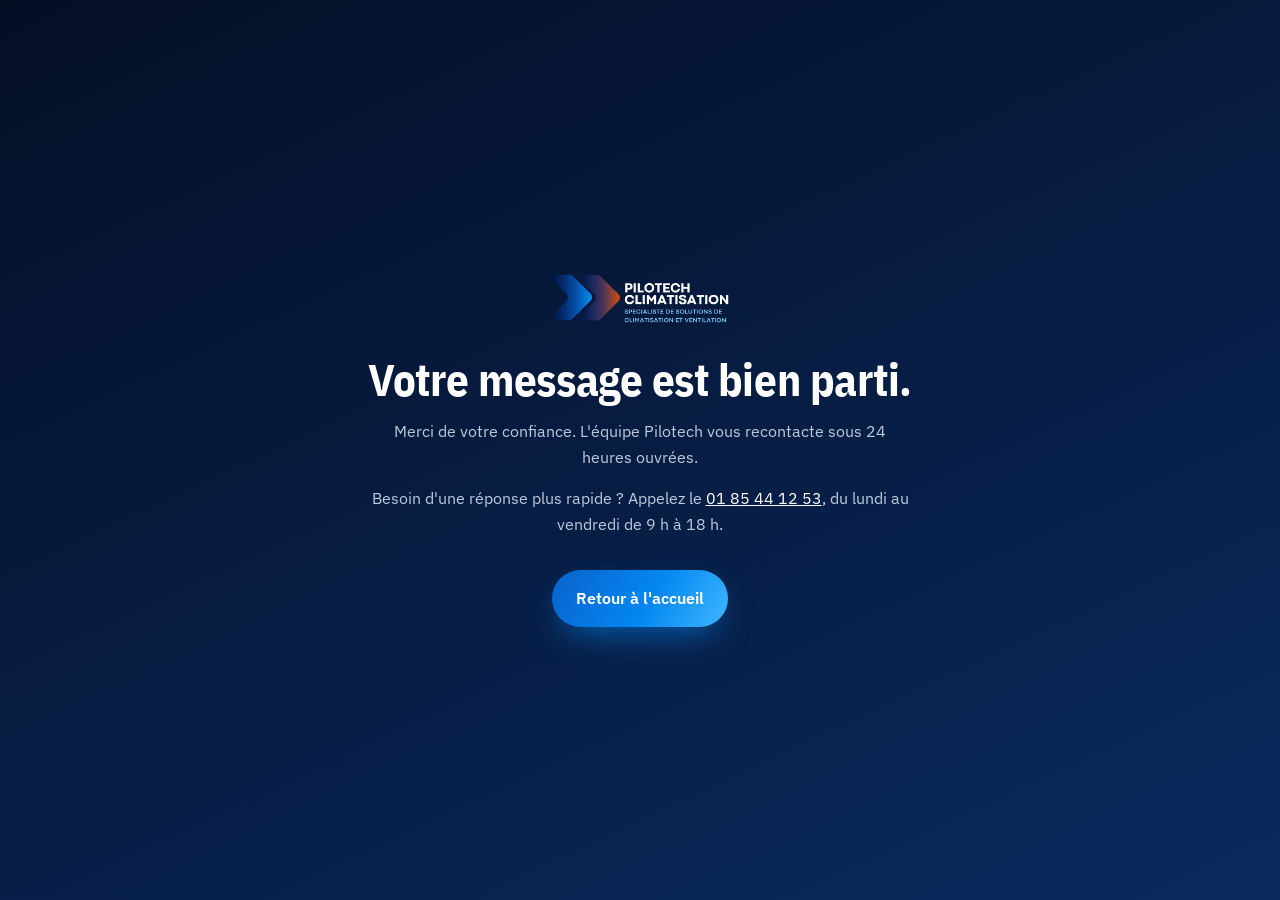
<file: merci.html>
<!doctype html>
<html lang="fr-FR">
<head>
  <meta charset="utf-8">
  <meta name="viewport" content="width=device-width, initial-scale=1">
  <title>Message envoyé | Pilotech</title>
  <meta name="description" content="Votre message a bien été transmis à Pilotech. Nous revenons vers vous sous 24 heures ouvrées.">
  <meta name="robots" content="noindex, follow">
  <meta name="theme-color" content="#071B3D">
  <link rel="icon" href="favicon.ico" sizes="any">
  <link rel="stylesheet" href="assets/css/style.css?v=20261109">
</head>
<body class="thanks-page">
  <main class="thanks">
    <img src="assets/img/pilotech-logo-light.png" alt="Pilotech Climatisation" width="674" height="192" class="thanks-logo">
    <h1>Votre message est bien parti.</h1>
    <p>Merci de votre confiance. L'équipe Pilotech vous recontacte sous 24 heures ouvrées.</p>
    <p>Besoin d'une réponse plus rapide ? Appelez le <a href="tel:+33185441253">01 85 44 12 53</a>, du lundi au vendredi de 9 h à 18 h.</p>
    <a class="btn btn-tekno" href="./"><span>Retour à l'accueil</span></a>
  </main>
</body>
</html>
</file>
<file: assets/css/style.css>
/* ==========================================================================
   Pilotech — page d'accueil (portail vers les trois sites)
   Couleur principale : le bleu de la climatisation invisible (Teknopoint).
   Les cartes Toshiba et VMI reprennent les couleurs de leur marque.
   ========================================================================== */

/* ---------- Polices (auto-hébergées) ---------- */
@font-face { font-family: "IBM Plex Sans"; font-style: normal; font-weight: 400; font-display: swap; src: url("../fonts/ibm-plex-sans-latin-400-normal.woff2") format("woff2"); unicode-range: U+0000-00FF, U+0131, U+0152-0153, U+02BB-02BC, U+02C6, U+02DA, U+02DC, U+0304, U+0308, U+0329, U+2000-206F, U+20AC, U+2122, U+2191, U+2193, U+2212, U+2215, U+FEFF, U+FFFD; }
@font-face { font-family: "IBM Plex Sans"; font-style: normal; font-weight: 400; font-display: swap; src: url("../fonts/ibm-plex-sans-latin-ext-400-normal.woff2") format("woff2"); unicode-range: U+0100-02BA, U+02BD-02C5, U+02C7-02CC, U+02CE-02D7, U+02DD-02FF, U+0304, U+0308, U+0329, U+1D00-1DBF, U+1E00-1E9F, U+1EF2-1EFF, U+2020, U+20A0-20AB, U+20AD-20C0, U+2113, U+2C60-2C7F, U+A720-A7FF; }
@font-face { font-family: "IBM Plex Sans"; font-style: normal; font-weight: 500; font-display: swap; src: url("../fonts/ibm-plex-sans-latin-500-normal.woff2") format("woff2"); unicode-range: U+0000-00FF, U+0131, U+0152-0153, U+02BB-02BC, U+02C6, U+02DA, U+02DC, U+0304, U+0308, U+0329, U+2000-206F, U+20AC, U+2122, U+2191, U+2193, U+2212, U+2215, U+FEFF, U+FFFD; }
@font-face { font-family: "IBM Plex Sans"; font-style: normal; font-weight: 500; font-display: swap; src: url("../fonts/ibm-plex-sans-latin-ext-500-normal.woff2") format("woff2"); unicode-range: U+0100-02BA, U+02BD-02C5, U+02C7-02CC, U+02CE-02D7, U+02DD-02FF, U+0304, U+0308, U+0329, U+1D00-1DBF, U+1E00-1E9F, U+1EF2-1EFF, U+2020, U+20A0-20AB, U+20AD-20C0, U+2113, U+2C60-2C7F, U+A720-A7FF; }
@font-face { font-family: "IBM Plex Sans"; font-style: normal; font-weight: 600; font-display: swap; src: url("../fonts/ibm-plex-sans-latin-600-normal.woff2") format("woff2"); unicode-range: U+0000-00FF, U+0131, U+0152-0153, U+02BB-02BC, U+02C6, U+02DA, U+02DC, U+0304, U+0308, U+0329, U+2000-206F, U+20AC, U+2122, U+2191, U+2193, U+2212, U+2215, U+FEFF, U+FFFD; }
@font-face { font-family: "IBM Plex Sans"; font-style: normal; font-weight: 600; font-display: swap; src: url("../fonts/ibm-plex-sans-latin-ext-600-normal.woff2") format("woff2"); unicode-range: U+0100-02BA, U+02BD-02C5, U+02C7-02CC, U+02CE-02D7, U+02DD-02FF, U+0304, U+0308, U+0329, U+1D00-1DBF, U+1E00-1E9F, U+1EF2-1EFF, U+2020, U+20A0-20AB, U+20AD-20C0, U+2113, U+2C60-2C7F, U+A720-A7FF; }
@font-face { font-family: "IBM Plex Sans Condensed"; font-style: normal; font-weight: 600; font-display: swap; src: url("../fonts/ibm-plex-sans-condensed-latin-600-normal.woff2") format("woff2"); unicode-range: U+0000-00FF, U+0131, U+0152-0153, U+02BB-02BC, U+02C6, U+02DA, U+02DC, U+0304, U+0308, U+0329, U+2000-206F, U+20AC, U+2122, U+2191, U+2193, U+2212, U+2215, U+FEFF, U+FFFD; }
@font-face { font-family: "IBM Plex Sans Condensed"; font-style: normal; font-weight: 600; font-display: swap; src: url("../fonts/ibm-plex-sans-condensed-latin-ext-600-normal.woff2") format("woff2"); unicode-range: U+0100-02BA, U+02BD-02C5, U+02C7-02CC, U+02CE-02D7, U+02DD-02FF, U+0304, U+0308, U+0329, U+1D00-1DBF, U+1E00-1E9F, U+1EF2-1EFF, U+2020, U+20A0-20AB, U+20AD-20C0, U+2113, U+2C60-2C7F, U+A720-A7FF; }
@font-face { font-family: "IBM Plex Sans Condensed"; font-style: normal; font-weight: 700; font-display: swap; src: url("../fonts/ibm-plex-sans-condensed-latin-700-normal.woff2") format("woff2"); unicode-range: U+0000-00FF, U+0131, U+0152-0153, U+02BB-02BC, U+02C6, U+02DA, U+02DC, U+0304, U+0308, U+0329, U+2000-206F, U+20AC, U+2122, U+2191, U+2193, U+2212, U+2215, U+FEFF, U+FFFD; }
@font-face { font-family: "IBM Plex Sans Condensed"; font-style: normal; font-weight: 700; font-display: swap; src: url("../fonts/ibm-plex-sans-condensed-latin-ext-700-normal.woff2") format("woff2"); unicode-range: U+0100-02BA, U+02BD-02C5, U+02C7-02CC, U+02CE-02D7, U+02DD-02FF, U+0304, U+0308, U+0329, U+1D00-1DBF, U+1E00-1E9F, U+1EF2-1EFF, U+2020, U+20A0-20AB, U+20AD-20C0, U+2113, U+2C60-2C7F, U+A720-A7FF; }

/* ---------- Jetons de couleur ---------- */
:root {
  /* Bleu « climatisation invisible » : couleur principale du site */
  --tekno-950: #040F26;
  --tekno-900: #071B3D;
  --tekno-800: #0A2A5E;
  --tekno-700: #0B4596;
  --tekno-600: #0A62CC;
  --tekno-500: #0487F1;
  --tekno-300: #6FC3FF;
  --tekno-100: #E6F3FF;
  --tekno-gradient: linear-gradient(120deg, #0A62CC 0%, #0487F1 55%, #3FB6FF 100%);

  /* Toshiba : rouge, noir, blanc */
  --toshiba-red: #E60012;
  --toshiba-red-dark: #B8000E;
  --toshiba-ink: #141414;

  /* VMI : violet */
  --vmi: #57368C;
  --vmi-dark: #3B2366;
  --vmi-light: #F5F3F9;

  --ink: #0B1A33;
  --body: #3D4A5F;
  --muted: #6B7889;
  --paper: #FFFFFF;
  --mist: #F3F7FC;
  --line: #DCE4EE;

  --ease-out: cubic-bezier(.16, 1, .3, 1);
  --ease-in-out: cubic-bezier(.65, 0, .35, 1);
  --radius: 22px;
  --shadow-lg: 0 30px 80px -30px rgba(7, 27, 61, .45);
  --font: "IBM Plex Sans", system-ui, -apple-system, "Segoe UI", sans-serif;
  --font-display: "IBM Plex Sans Condensed", "IBM Plex Sans", system-ui, sans-serif;
}

/* ---------- Base ---------- */
*, *::before, *::after { box-sizing: border-box; }
html { -webkit-text-size-adjust: 100%; scroll-behavior: smooth; }
body { margin: 0; font-family: var(--font); font-size: 1rem; line-height: 1.6; color: var(--body); background: var(--paper); -webkit-font-smoothing: antialiased; overflow-x: hidden; }
/* Aucun débordement horizontal, y compris sur Safari iOS (sinon la page se dézoome) */
html, body { overflow-x: hidden; }
@supports (overflow-x: clip) { html, body { overflow-x: clip; } }
main, section, footer { max-width: 100%; }
img, svg { display: block; max-width: 100%; }
a { color: inherit; }
h1, h2, h3 { font-family: var(--font-display); color: var(--ink); margin: 0; line-height: 1.05; letter-spacing: -0.01em; }
p { margin: 0; }
::selection { background: var(--tekno-500); color: #fff; }
:focus-visible { outline: 3px solid var(--tekno-300); outline-offset: 3px; border-radius: 6px; }

.container { width: 100%; max-width: 78rem; margin: 0 auto; padding: 0 1.25rem; }
@media (min-width: 1024px) { .container { padding: 0 2rem; } }

.skip { position: absolute; left: -9999px; top: 1rem; z-index: 200; background: #fff; color: var(--ink); padding: .6rem 1rem; border-radius: 8px; }
.skip:focus { left: 1rem; }

.grad-text { background: linear-gradient(100deg, #6FC3FF 0%, #0487F1 45%, #9BD9FF 100%); background-size: 200% 100%; -webkit-background-clip: text; background-clip: text; color: transparent; animation: shimmer 8s ease-in-out infinite; }
@keyframes shimmer { 0%, 100% { background-position: 0% 50%; } 50% { background-position: 100% 50%; } }

/* ==========================================================================
   Préchargeur
   ========================================================================== */
.preloader { position: fixed; inset: 0; z-index: 150; display: grid; place-items: center;
  background: radial-gradient(120% 90% at 20% 10%, rgba(4, 135, 241, .35), transparent 60%),
              linear-gradient(160deg, rgba(7, 27, 61, .92), rgba(4, 15, 38, .97)),
              url("../img/preloader.webp") center / cover no-repeat, var(--tekno-900);
  clip-path: inset(0 0 0 0); transition: clip-path 1s var(--ease-in-out), visibility 0s linear 1s; }
.preloader-inner { display: flex; flex-direction: column; align-items: center; gap: 1.75rem; }
.preloader-logo { width: min(300px, 68vw); height: auto; opacity: 0; transform: translateY(14px); animation: pre-logo 1s var(--ease-out) .1s forwards; }
.preloader-line { width: min(220px, 50vw); height: 3px; border-radius: 3px; background: rgba(255, 255, 255, .12); overflow: hidden; }
.preloader-line span { display: block; height: 100%; width: 100%; background: linear-gradient(90deg, #0487F1, #6E6AB5 55%, #E2622B); transform-origin: left; transform: scaleX(0); animation: pre-line 1.3s var(--ease-out) .25s forwards; }
.preloader.is-done { clip-path: inset(0 0 100% 0); visibility: hidden; }
.preloader.is-done .preloader-inner { opacity: 0; transform: translateY(-30px); transition: opacity .5s ease, transform .8s var(--ease-in-out); }
html.no-preloader .preloader, html:not(.js) .preloader { display: none; }
@keyframes pre-logo { to { opacity: 1; transform: none; } }
@keyframes pre-line { to { transform: scaleX(1); } }

/* ==========================================================================
   En-tête
   ========================================================================== */
.header { position: fixed; inset: 0 0 auto; z-index: 60; padding: 1.1rem 0; transition: background-color .4s ease, padding .4s var(--ease-out), box-shadow .4s ease, backdrop-filter .4s ease; }
.header.is-scrolled { padding: .6rem 0; background: rgba(7, 27, 61, .78); -webkit-backdrop-filter: blur(14px) saturate(140%); backdrop-filter: blur(14px) saturate(140%); box-shadow: 0 10px 30px -18px rgba(0, 0, 0, .6); }
.header-inner { display: flex; align-items: center; gap: 2rem; }
.header-logo img { width: 150px; height: auto; transition: width .4s var(--ease-out); }
.header.is-scrolled .header-logo img { width: 128px; }
.header-nav { display: none; gap: 1.8rem; margin-left: auto; }
.header-nav a { position: relative; color: rgba(255, 255, 255, .82); text-decoration: none; font-size: .92rem; font-weight: 500; padding: .3rem 0; transition: color .25s ease; }
.header-nav a::after { content: ""; position: absolute; left: 0; right: 0; bottom: -2px; height: 2px; border-radius: 2px; background: var(--tekno-gradient); transform: scaleX(0); transform-origin: right; transition: transform .45s var(--ease-out); }
.header-nav a:hover { color: #fff; }
.header-nav a:hover::after { transform: scaleX(1); transform-origin: left; }
.header-phone { margin-left: auto; display: inline-flex; align-items: center; gap: .55rem; color: #fff; text-decoration: none; font-weight: 600; font-size: .92rem; padding: .6rem 1rem; border-radius: 999px; border: 1px solid rgba(255, 255, 255, .22); background: rgba(255, 255, 255, .06); transition: background .3s ease, border-color .3s ease; }
.header-phone svg { width: 16px; height: 16px; fill: var(--tekno-300); }
.header-phone:hover { background: rgba(255, 255, 255, .14); border-color: rgba(255, 255, 255, .4); }
@media (min-width: 960px) { .header-nav { display: flex; } .header-phone { margin-left: 0; } }
@media (max-width: 480px) { .header-phone span { display: none; } .header-phone { padding: .7rem; } .header-logo img { width: 128px; } }

/* ==========================================================================
   Hero — climatisation invisible
   ========================================================================== */
.hero { position: relative; isolation: isolate; overflow: hidden; color: #fff; min-height: 100vh; min-height: 100svh; display: flex; align-items: center; padding: 7rem 0 4.5rem;
  background: linear-gradient(155deg, var(--tekno-950) 0%, var(--tekno-900) 35%, var(--tekno-800) 70%, var(--tekno-700) 100%); }
.hero[data-hero-href] { cursor: pointer; }
.hero-bg { position: absolute; inset: 0; z-index: -1; pointer-events: none; }
.orb { position: absolute; border-radius: 50%; filter: blur(70px); opacity: .55; will-change: transform; }
.orb-1 { width: 46%; aspect-ratio: 1; left: -12%; top: -20%; background: radial-gradient(circle, #0487F1, transparent 65%); animation: drift 18s ease-in-out infinite; }
.orb-2 { width: 38%; aspect-ratio: 1; right: -10%; top: 20%; background: radial-gradient(circle, #0A62CC, transparent 65%); animation: drift 22s ease-in-out -6s infinite reverse; }
.orb-3 { width: 28%; aspect-ratio: 1; left: 35%; bottom: -20%; background: radial-gradient(circle, #3FB6FF, transparent 65%); opacity: .3; animation: drift 26s ease-in-out -12s infinite; }
@keyframes drift { 0%, 100% { transform: translate3d(0, 0, 0) scale(1); } 33% { transform: translate3d(4vw, 3vw, 0) scale(1.08); } 66% { transform: translate3d(-3vw, 2vw, 0) scale(.95); } }
.hero-grid { position: absolute; inset: 0; background-image: linear-gradient(rgba(255, 255, 255, .045) 1px, transparent 1px), linear-gradient(90deg, rgba(255, 255, 255, .045) 1px, transparent 1px); background-size: 64px 64px; -webkit-mask-image: radial-gradient(70% 60% at 30% 40%, #000, transparent 75%); mask-image: radial-gradient(70% 60% at 30% 40%, #000, transparent 75%); }

.hero-inner { display: grid; gap: 3.5rem; align-items: center; }
@media (min-width: 1024px) { .hero-inner { grid-template-columns: minmax(0, 1fr) minmax(0, 1.08fr); gap: 3.5rem; } }
/* Mobile et tablette : la photo se place juste sous le titre */
@media (max-width: 1023px) {
  .hero-inner { gap: 0; }
  .hero-copy { display: contents; }
  .hero-copy > .eyebrow { order: 1; justify-self: start; }
  .hero-copy > .hero-title { order: 2; }
  .hero-visual { order: 3; margin-top: 1.4rem; }
  .hero-copy > .hero-lead, .hero-copy > .hero-facts, .hero-copy > .hero-cta, .hero-copy > .hero-rating { order: 4; }
  .hero-copy > .hero-rating { justify-self: start; }
}

.eyebrow { display: inline-flex; align-items: center; gap: .6rem; font-size: .8rem; font-weight: 600; letter-spacing: .12em; text-transform: uppercase; color: var(--tekno-300); padding: .45rem .9rem .45rem .75rem; border: 1px solid rgba(111, 195, 255, .28); border-radius: 999px; background: rgba(4, 135, 241, .1); }
.eyebrow .dot { width: 8px; height: 8px; border-radius: 50%; background: #9BD9FF; box-shadow: 0 0 0 0 rgba(155, 217, 255, .7); animation: pulse 2.4s ease-out infinite; }
@keyframes pulse { 0% { box-shadow: 0 0 0 0 rgba(155, 217, 255, .7); } 70%, 100% { box-shadow: 0 0 0 12px rgba(155, 217, 255, 0); } }

.hero-title { margin-top: 1.4rem; color: #fff; font-weight: 700; font-size: clamp(2.9rem, 5.6vw, 5.4rem); line-height: .95; letter-spacing: -0.02em; }
.hero-title .line { display: block; overflow: hidden; padding-bottom: .08em; }
.hero-title .line > span { display: inline-block; }
.hero-lead { margin-top: 1.4rem; max-width: 36rem; font-size: 1.1rem; line-height: 1.7; color: rgba(230, 240, 255, .82); }

.hero-facts { list-style: none; margin: 1.8rem 0 0; padding: 1.3rem 0 0; display: grid; grid-template-columns: repeat(3, minmax(0, 1fr)); gap: 1.25rem; border-top: 1px solid rgba(255, 255, 255, .12); max-width: 34rem; }
.hero-facts strong { display: block; font-family: var(--font-display); font-size: clamp(1.2rem, 2vw, 1.55rem); font-weight: 700; color: #fff; line-height: 1.1; }
.hero-facts span { display: block; margin-top: .25rem; font-size: .8rem; line-height: 1.35; color: rgba(210, 225, 245, .7); }

.hero-cta { margin-top: 2rem; display: flex; flex-wrap: wrap; align-items: center; gap: 1rem 1.5rem; }
.btn { position: relative; display: inline-flex; align-items: center; gap: .75rem; padding: 1rem 1.5rem; border-radius: 999px; font-weight: 600; font-size: 1rem; text-decoration: none; overflow: hidden; isolation: isolate; transition: transform .4s var(--ease-out), box-shadow .4s ease; }
.btn svg, .card-link svg { width: 20px; height: 20px; fill: none; stroke: currentColor; stroke-width: 2; stroke-linecap: round; stroke-linejoin: round; transition: transform .45s var(--ease-out); }
.btn:hover svg, .card-link:hover svg, .card:hover .card-link svg { transform: translateX(5px); }
.btn::before { content: ""; position: absolute; inset: 0; z-index: -1; background: linear-gradient(120deg, transparent 30%, rgba(255, 255, 255, .35) 50%, transparent 70%); transform: translateX(-120%); transition: transform .9s var(--ease-out); }
.btn:hover::before { transform: translateX(120%); }
.btn-tekno { color: #fff; background: var(--tekno-gradient); box-shadow: 0 14px 34px -12px rgba(4, 135, 241, .75); }
.btn-tekno:hover { transform: translateY(-2px); box-shadow: 0 20px 44px -12px rgba(4, 135, 241, .9); }
.btn-ghost { color: rgba(230, 240, 255, .85); text-decoration: none; font-size: .95rem; border-bottom: 1px solid rgba(230, 240, 255, .3); padding-bottom: 2px; transition: color .25s ease, border-color .25s ease; }
.btn-ghost:hover { color: #fff; border-color: #fff; }

/* Visuel : photo de salon + produit qui déborde du cadre */
.hero-visual { position: relative; padding: 9% 0 6% 6%; }
.hero-frame { position: relative; margin: 0; border-radius: 28px; overflow: hidden; aspect-ratio: 1198 / 880; box-shadow: var(--shadow-lg), 0 0 0 1px rgba(255, 255, 255, .08); }
.hero-scene { position: absolute; inset: 0; transform-origin: 62% 30%; animation: kenburns 24s ease-in-out infinite alternate; }
.hero-room { width: 100%; height: 100%; object-fit: cover; }
@keyframes kenburns { from { transform: scale(1.02); } to { transform: scale(1.1); } }
.hero-frame-shade { position: absolute; inset: 0; background: linear-gradient(200deg, rgba(4, 135, 241, .1) 0%, transparent 45%, rgba(4, 15, 38, .35) 100%); }

.hero-product { position: absolute; z-index: 2; right: -7%; bottom: -6%; width: 25%; will-change: transform; }
.hero-product img { width: 100%; height: auto; filter: drop-shadow(0 26px 30px rgba(0, 10, 30, .45)) drop-shadow(0 6px 8px rgba(0, 10, 30, .25)); }
.hero-product.is-missing { display: none; }
.float { animation: float 7s ease-in-out infinite; }
@keyframes float { 0%, 100% { transform: translate3d(0, 0, 0); } 50% { transform: translate3d(0, -12px, 0); } }

/* Flux d'air frais sous l'appareil */
.airflow { position: absolute; left: 49.5%; width: 26%; top: 17.5%; height: 22%; pointer-events: none; }
.airflow span { position: absolute; left: 0; right: 0; height: 2px; border-radius: 2px; background: linear-gradient(90deg, transparent, rgba(111, 195, 255, .9), transparent); box-shadow: 0 0 10px rgba(111, 195, 255, .6); opacity: 0; animation: breeze 4.2s ease-out infinite; }
.airflow span:nth-child(1) { top: 8%; }
.airflow span:nth-child(2) { top: 22%; animation-delay: 1s; left: 6%; right: 6%; }
.airflow span:nth-child(3) { top: 36%; animation-delay: 2s; left: 12%; right: 0; }
.airflow span:nth-child(4) { top: 50%; animation-delay: 3s; left: 0; right: 14%; }
@keyframes breeze { 0% { opacity: 0; transform: translateY(-10px) scaleX(.4); } 25% { opacity: .9; } 100% { opacity: 0; transform: translateY(60px) scaleX(1.15); } }

.glass-chip { position: absolute; z-index: 3; display: flex; align-items: center; gap: .75rem; padding: .8rem 1.1rem .8rem .8rem; border-radius: 16px; color: #fff; background: rgba(255, 255, 255, .12); border: 1px solid rgba(255, 255, 255, .22); -webkit-backdrop-filter: blur(16px) saturate(160%); backdrop-filter: blur(16px) saturate(160%); box-shadow: 0 18px 40px -18px rgba(0, 0, 0, .55); will-change: transform; }
.glass-chip strong { display: block; font-size: .92rem; line-height: 1.2; }
.glass-chip small { display: block; font-size: .75rem; color: rgba(225, 238, 255, .75); }
.chip-icon { display: grid; place-items: center; width: 38px; height: 38px; border-radius: 11px; background: var(--tekno-gradient); flex: none; }
.chip-icon svg { width: 20px; height: 20px; fill: none; stroke: #fff; stroke-width: 1.8; stroke-linecap: round; stroke-linejoin: round; }
.chip-a { left: -1%; top: 3%; }
.chip-b { left: 3%; bottom: 0; }
@media (max-width: 640px) { .glass-chip { padding: .6rem .8rem .6rem .6rem; } .chip-icon { width: 32px; height: 32px; } .chip-a { left: 0; top: 0; } .chip-b { display: none; } .hero-product { width: 34%; right: -2%; } }

.scroll-cue { position: absolute; left: 50%; bottom: 1.6rem; width: 26px; height: 42px; margin-left: -13px; border: 2px solid rgba(255, 255, 255, .35); border-radius: 14px; }
.scroll-cue span { position: absolute; left: 50%; top: 8px; width: 4px; height: 8px; margin-left: -2px; border-radius: 2px; background: #fff; animation: cue 2s ease-in-out infinite; }
@keyframes cue { 0% { opacity: 0; transform: translateY(0); } 30% { opacity: 1; } 100% { opacity: 0; transform: translateY(14px); } }
@media (max-height: 760px), (max-width: 1023px) { .scroll-cue { display: none; } }

/* ==========================================================================
   Bandeau confiance
   ========================================================================== */
.trust { background: var(--tekno-950); color: rgba(220, 232, 250, .75); border-top: 1px solid rgba(255, 255, 255, .06); }
.trust-inner { display: grid; grid-template-columns: repeat(2, minmax(0, 1fr)); gap: 1rem 2rem; padding-top: 1.4rem; padding-bottom: 1.4rem; font-size: .9rem; }
.trust strong { color: #fff; font-weight: 600; }
.trust p { position: relative; padding-left: 1rem; }
.trust p::before { content: ""; position: absolute; left: 0; top: .55em; width: 6px; height: 6px; border-radius: 50%; background: var(--tekno-500); }
@media (min-width: 900px) { .trust-inner { grid-template-columns: repeat(4, auto); justify-content: space-between; } }

/* ==========================================================================
   Nos trois solutions (cartes)
   ========================================================================== */
.solutions { position: relative; padding: 6.5rem 0 7rem; background: radial-gradient(60% 50% at 50% 0%, var(--tekno-100), transparent 70%), var(--mist); }
.section-head { max-width: 52rem; margin: 0 auto 4rem; text-align: center; }
.kicker { display: inline-block; font-size: .8rem; font-weight: 600; letter-spacing: .14em; text-transform: uppercase; color: var(--tekno-600); }
.section-head h2 { text-wrap: balance; margin-top: .8rem; font-size: clamp(2.2rem, 4.4vw, 3.4rem); font-weight: 700; }
.section-head h2 .grad-text { background-image: linear-gradient(100deg, #0A62CC 0%, #0487F1 50%, #0A62CC 100%); }
.section-head p:last-child { margin-top: 1rem; font-size: 1.08rem; color: var(--body); }

.cards { display: grid; grid-template-columns: minmax(0, 1fr); gap: 2.5rem; max-width: 40rem; margin: 0 auto; }
@media (min-width: 1080px) {
  .cards { grid-template-columns: repeat(3, minmax(0, 1fr)); gap: 1.6rem; max-width: none; }
  .cards .card-body { padding: 2rem 1.6rem 1.8rem; }
  .cards .card-body h3 { font-size: clamp(1.45rem, 1.9vw, 1.8rem); }
}

.card { --accent: var(--tekno-500); position: relative; display: flex; flex-direction: column; border-radius: var(--radius); min-width: 0; background: var(--paper); box-shadow: 0 1px 0 rgba(11, 26, 51, .04), 0 24px 60px -34px rgba(11, 26, 51, .35); transition: transform .6s var(--ease-out), box-shadow .6s ease; }
.card:hover { box-shadow: 0 1px 0 rgba(11, 26, 51, .04), 0 40px 80px -36px rgba(11, 26, 51, .45); }
.card-media { position: relative; flex: none; min-width: 0; min-height: 0; height: 0; padding-bottom: calc((100% - 1.5rem) * .625); margin: .75rem .75rem 0; border-radius: calc(var(--radius) - 8px); }
.card-room { position: absolute; inset: 0; width: 100%; height: 100%; max-width: none; object-fit: cover; border-radius: inherit; transition: transform 1.2s var(--ease-out), filter .6s ease; }
.card-media > .card-room { clip-path: inset(0 round calc(var(--radius) - 8px)); }
.card:hover .card-room { transform: scale(1.04); }
.card-product { position: absolute; z-index: 2; height: auto; filter: drop-shadow(0 22px 24px rgba(0, 0, 0, .28)) drop-shadow(0 4px 6px rgba(0, 0, 0, .15)); transition: transform .9s var(--ease-out); will-change: transform; }
.card-body { display: flex; flex-direction: column; flex: 1; padding: 2.2rem 2rem 2rem; }
.card-body h3 { font-size: clamp(1.6rem, 2.6vw, 2.1rem); font-weight: 700; margin-top: 1rem; }
.card-body > p:not(.brand-tag) { margin-top: .9rem; line-height: 1.7; }
.brand-tag { display: flex; align-items: center; gap: .8rem; font-size: .85rem; font-weight: 500; }
.brand-mark { font-family: var(--font-display); font-weight: 700; letter-spacing: .06em; font-size: 1.05rem; padding: .2rem .65rem; border-radius: 6px; }
.card-points { list-style: none; margin: 1.4rem 0 2rem; padding: 0; display: grid; gap: .55rem; font-size: .95rem; }
.card-points li { position: relative; padding-left: 1.7rem; }
.card-points li::before { content: ""; position: absolute; left: 0; top: .3em; width: 1.05rem; height: 1.05rem; border-radius: 50%; background: var(--accent) url("data:image/svg+xml,%3Csvg xmlns='http://www.w3.org/2000/svg' viewBox='0 0 24 24' fill='none' stroke='white' stroke-width='3.2' stroke-linecap='round' stroke-linejoin='round'%3E%3Cpath d='M5 12.5l4.5 4.5L19 7.5'/%3E%3C/svg%3E") center / 62% no-repeat; }
.card-link { margin-top: auto; align-self: flex-start; display: inline-flex; align-items: center; gap: .7rem; padding: .95rem 1.4rem; border-radius: 999px; font-weight: 600; text-decoration: none; transition: background .35s ease, color .35s ease, transform .4s var(--ease-out), box-shadow .4s ease; }
.card-points + .card-link { margin-top: auto; }
/* Toute la carte est cliquable */
.card-link::after { content: ""; position: absolute; inset: 0; z-index: 3; border-radius: var(--radius); }
.card:has(.card-link:focus-visible) { outline: 3px solid var(--accent); outline-offset: 4px; }
.card-link:focus-visible { outline: none; }

/* --- Carte Toshiba : blanc, noir et rouge --- */
.card-tekno { --accent: var(--tekno-500); color: #3a4356; }
.card-tekno::before { content: ""; position: absolute; left: 2rem; right: 2rem; bottom: 0; height: 4px; border-radius: 4px 4px 0 0; background: var(--tekno-gradient); transform: scaleX(0); transform-origin: left; transition: transform .8s var(--ease-out); }
.card-tekno:hover::before { transform: scaleX(1); }
.card-tekno h3 { color: var(--tekno-900); }
.card-tekno .brand-mark { color: #fff; background: var(--tekno-gradient); }
.card-tekno .brand-tag > span:last-child { color: #55607a; }
.card-tekno .card-link { color: #fff; background: var(--tekno-900); box-shadow: 0 12px 26px -14px rgba(4, 15, 38, .6); }
.card-tekno:hover .card-link { background: var(--tekno-500); box-shadow: 0 16px 30px -12px rgba(4, 135, 241, .55); }
.card-tekno .card-product { width: 26%; right: 5%; bottom: -14%; }
.card-tekno:hover .card-product { transform: translate3d(-5px, -10px, 0) rotate(-1deg); }

.card-toshiba { --accent: var(--toshiba-red); color: #3a3a3a; }
.card-toshiba::before { content: ""; position: absolute; left: 2rem; right: 2rem; bottom: 0; height: 4px; border-radius: 4px 4px 0 0; background: var(--toshiba-red); transform: scaleX(0); transform-origin: left; transition: transform .8s var(--ease-out); }
.card-toshiba:hover::before { transform: scaleX(1); }
.card-toshiba h3 { color: var(--toshiba-ink); }
.card-toshiba .brand-mark { color: #fff; background: var(--toshiba-red); }
.card-toshiba .brand-tag > span:last-child { color: #555; }
.card-toshiba .card-link { color: #fff; background: var(--toshiba-ink); box-shadow: 0 12px 26px -14px rgba(0, 0, 0, .6); }
.card-toshiba:hover .card-link { background: var(--toshiba-red); box-shadow: 0 16px 30px -12px rgba(230, 0, 18, .55); }
.card-toshiba .card-product { width: 56%; right: -4%; bottom: -14%; }
.card-toshiba:hover .card-product { transform: translate3d(-6px, -10px, 0) rotate(-1deg); }

/* --- Carte VMI : blanc et violet --- */
.card-vmi { --accent: var(--vmi); color: #3f3a4a; }
.card-vmi::before { content: ""; position: absolute; left: 2rem; right: 2rem; bottom: 0; height: 4px; border-radius: 4px 4px 0 0; background: var(--vmi); transform: scaleX(0); transform-origin: left; transition: transform .8s var(--ease-out); }
.card-vmi:hover::before { transform: scaleX(1); }
.card-vmi h3 { color: #1E1432; }
.card-vmi .brand-mark { color: #fff; background: var(--vmi); }
.card-vmi .brand-tag > span:last-child { color: #5b5566; }
.card-vmi .card-link { color: #fff; background: var(--vmi-dark); box-shadow: 0 12px 26px -14px rgba(30, 10, 60, .6); }
.card-vmi:hover .card-link { background: var(--vmi); box-shadow: 0 16px 30px -12px rgba(87, 54, 140, .55); }
.card-vmi .card-product { width: 34%; right: 5%; bottom: -16%; }
.card-vmi:hover .card-product { transform: translate3d(-4px, -12px, 0) rotate(1.5deg); }

@media (max-width: 560px) {
  .card-body { padding: 2rem 1.4rem 1.6rem; }
  .card-tekno .card-product { width: 30%; bottom: -12%; }
  .card-toshiba .card-product { width: 62%; bottom: -12%; }
  .card-vmi .card-product { width: 38%; bottom: -14%; }
}

/* ==========================================================================
   Pied de page
   ========================================================================== */
.footer { background: var(--tekno-950); color: rgba(210, 222, 242, .72); padding: 4.5rem 0 2rem; font-size: .95rem; }
.footer-inner { display: grid; gap: 2.5rem; }
@media (min-width: 800px) { .footer-inner { grid-template-columns: 1.6fr 1fr 1fr; } }
.footer-brand img { width: 170px; height: auto; }
.footer-brand p { margin-top: 1.2rem; max-width: 26rem; line-height: 1.7; }
.footer-col { display: flex; flex-direction: column; gap: .6rem; }
.footer-title { color: #fff; font-weight: 600; margin-bottom: .3rem; }
.footer a { text-decoration: none; transition: color .25s ease; }
.footer a:hover { color: #fff; }
.footer-bottom { display: flex; flex-wrap: wrap; justify-content: space-between; gap: 1rem; margin-top: 3.5rem; padding-top: 1.6rem; border-top: 1px solid rgba(255, 255, 255, .08); font-size: .85rem; }
.footer-social { display: flex; gap: 1.4rem; }

/* ==========================================================================
   Animations d'entrée (activées par main.js)
   ========================================================================== */
.js [data-hero] { opacity: 0; transform: translate3d(0, 28px, 0); }
.js .hero-title [data-hero] { opacity: 1; transform: translate3d(0, 110%, 0); }
.js .is-ready [data-hero] { opacity: 1; transform: none; transition: opacity 1s var(--ease-out), transform 1.2s var(--ease-out); transition-delay: calc(var(--i, 0) * 110ms + 100ms); }
.js .hero-frame { clip-path: inset(12% 0 12% 18% round 28px); opacity: 0; }
.js .is-ready .hero-frame { clip-path: inset(0 0 0 0 round 28px); opacity: 1; transition: clip-path 1.6s var(--ease-in-out) .15s, opacity .6s ease .15s; }
.js .hero-product, .js .glass-chip { opacity: 0; }
.js .is-ready .hero-product { opacity: 1; transition: opacity 1.2s ease .9s; }
.js .is-ready .hero-product img { animation: product-in 1.6s var(--ease-out) .8s both, float 7s ease-in-out 2.4s infinite; }
.js .is-ready .glass-chip { opacity: 1; transition: opacity .9s ease; }
.js .is-ready .chip-a { transition-delay: 1.4s; }
.js .is-ready .chip-b { transition-delay: 1.65s; }
@keyframes product-in { from { transform: translate3d(-40px, 30px, 0) scale(.94); } to { transform: none; } }

.js [data-reveal] { opacity: 0; transform: translate3d(0, 40px, 0); transition: opacity 1s var(--ease-out), transform 1.2s var(--ease-out); transition-delay: calc(var(--i, 0) * 120ms); }
.js [data-reveal].is-visible { opacity: 1; transform: none; }
.js .card[data-reveal] .card-product { opacity: 0; translate: 0 40px; transition: opacity 1s ease .5s, translate 1.4s var(--ease-out) .45s, transform .9s var(--ease-out); }
.js .card[data-reveal].is-visible .card-product { opacity: 1; translate: 0 0; }
.js .card[data-reveal] .card-room { clip-path: inset(0 0 100% 0 round calc(var(--radius) - 8px)); transition: clip-path 1.4s var(--ease-in-out) .1s, transform 1.2s var(--ease-out); }
.js .card.is-settled { transition: transform .5s var(--ease-out), box-shadow .6s ease; transition-delay: 0s; }
.js .card.is-settled .card-product { transition: transform .9s var(--ease-out), translate .5s var(--ease-out); }
.js .card[data-reveal].is-visible .card-room { clip-path: inset(0 0 0 0 round calc(var(--radius) - 8px)); }

/* ---------- Mouvement réduit ---------- */
@media (prefers-reduced-motion: reduce) {
  *, *::before, *::after { animation-duration: .01ms !important; animation-iteration-count: 1 !important; transition-duration: .01ms !important; transition-delay: 0s !important; scroll-behavior: auto !important; }
  .preloader { display: none; }
  .hero-scene { transform: none; }
}

/* ==========================================================================
   Note Google (hero, bandeau, section avis)
   ========================================================================== */
.stars { display: inline-flex; gap: 2px; }
.stars svg { width: 16px; height: 16px; fill: #FBBC04; }
.g-logo { width: 22px; height: 22px; flex: none; }

.hero-rating { margin-top: 1.6rem; display: inline-flex; align-items: center; gap: .6rem; padding: .55rem 1rem .55rem .65rem; border-radius: 999px; background: rgba(255, 255, 255, .08); border: 1px solid rgba(255, 255, 255, .14); color: rgba(230, 240, 255, .8); text-decoration: none; font-size: .88rem; transition: background .3s ease, border-color .3s ease; }
.hero-rating:hover { background: rgba(255, 255, 255, .14); border-color: rgba(255, 255, 255, .28); }
.hero-rating .g-logo { width: 26px; height: 26px; padding: 4px; border-radius: 50%; background: #fff; }
.hero-rating strong { color: #fff; font-size: 1rem; }
.hero-rating .stars svg { width: 15px; height: 15px; }

/* ==========================================================================
   Avis clients : carrousel à défilement automatique
   ========================================================================== */
.reviews { padding: 6.5rem 0 5.5rem; background: var(--paper); overflow: hidden; }
.reviews-head { display: flex; flex-wrap: wrap; align-items: flex-end; justify-content: space-between; gap: 2rem; margin-bottom: 3rem; }
.reviews-head h2 { margin-top: .8rem; font-size: clamp(2rem, 4vw, 3rem); font-weight: 700; max-width: 18ch; }
.rating-card { display: flex; align-items: center; gap: 1rem; padding: 1.1rem 1.4rem; border-radius: 18px; background: var(--mist); border: 1px solid var(--line); }
.rating-card .g-logo { width: 40px; height: 40px; }
.rating-score { display: flex; align-items: center; gap: .6rem; }
.rating-score strong { font-family: var(--font-display); font-size: 2rem; line-height: 1; color: var(--ink); }
.rating-score .stars svg { width: 20px; height: 20px; }
.rating-count { margin-top: .25rem; font-size: .85rem; color: var(--muted); }

.reviews-track { position: relative; list-style: none; margin: 0; padding: .5rem max(1.25rem, calc((100% - 78rem) / 2 + 2rem)) 1.5rem; display: flex; gap: 1.25rem; overflow-x: auto; scroll-snap-type: x mandatory; scroll-padding-inline: max(1.25rem, calc((100% - 78rem) / 2 + 2rem)); scrollbar-width: none; -webkit-overflow-scrolling: touch; overscroll-behavior-x: contain; }
.reviews-track::-webkit-scrollbar { display: none; }
.reviews-track:focus-visible { outline-offset: -3px; }
.review { flex: 0 0 auto; width: min(calc(100vw - 4rem), 360px); min-width: 0; scroll-snap-align: start; }
.review figure { height: 100%; margin: 0; display: flex; flex-direction: column; padding: 1.6rem 1.6rem 1.4rem; border-radius: 20px; background: var(--paper); border: 1px solid var(--line); box-shadow: 0 18px 40px -30px rgba(11, 26, 51, .35); transition: transform .5s var(--ease-out), box-shadow .5s ease, border-color .4s ease; }
.review figure:hover { transform: translateY(-4px); border-color: rgba(4, 135, 241, .35); box-shadow: 0 26px 50px -30px rgba(11, 26, 51, .45); }
.review-top { display: flex; align-items: center; justify-content: space-between; }
.review blockquote { flex: 1; margin: 1rem 0 0; font-size: .95rem; line-height: 1.7; color: var(--body); }
.review figcaption { display: flex; align-items: center; gap: .8rem; margin-top: 1.3rem; padding-top: 1.1rem; border-top: 1px solid var(--line); }
.review figcaption strong { display: block; color: var(--ink); font-size: .95rem; }
.review figcaption small { display: block; color: var(--muted); font-size: .8rem; }
.avatar { display: grid; place-items: center; width: 40px; height: 40px; border-radius: 50%; flex: none; color: #fff; font-weight: 600; background: var(--tekno-gradient); }

.reviews-controls { display: flex; align-items: center; gap: .6rem; margin-top: .5rem; }
.slider-btn, .slider-toggle { display: inline-flex; align-items: center; justify-content: center; gap: .5rem; height: 44px; border-radius: 999px; border: 1px solid var(--line); background: var(--paper); color: var(--ink); cursor: pointer; font: inherit; font-size: .88rem; font-weight: 500; transition: background .25s ease, border-color .25s ease, color .25s ease; }
.slider-btn { width: 44px; }
.slider-btn svg { width: 18px; height: 18px; fill: none; stroke: currentColor; stroke-width: 2; stroke-linecap: round; stroke-linejoin: round; }
.slider-toggle { padding: 0 1.1rem 0 .95rem; }
.slider-btn:hover, .slider-toggle:hover { border-color: var(--tekno-500); color: var(--tekno-600); }
.slider-toggle-icon { width: 10px; height: 12px; border-left: 3px solid currentColor; border-right: 3px solid currentColor; }
.slider-toggle[aria-pressed="true"] .slider-toggle-icon { width: 0; height: 0; border: 0; border-left: 10px solid currentColor; border-top: 6px solid transparent; border-bottom: 6px solid transparent; }
.slider-progress { flex: 1; height: 3px; margin-left: .8rem; border-radius: 3px; background: var(--line); overflow: hidden; }
.slider-progress span { display: block; height: 100%; width: 100%; background: var(--tekno-gradient); transform-origin: left; transform: scaleX(0); }
.slider-progress.is-running span { animation: progress var(--slide-ms, 5000ms) linear forwards; }
@keyframes progress { to { transform: scaleX(1); } }

/* ==========================================================================
   Barre de contact mobile
   ========================================================================== */
.mobile-bar { display: none; }
@media (max-width: 767px) {
  body { padding-bottom: calc(76px + env(safe-area-inset-bottom)); }
  .mobile-bar { position: fixed; z-index: 70; left: 0; right: 0; bottom: 0; display: grid; grid-template-columns: 1fr 1fr; gap: .6rem; padding: .7rem .9rem calc(.7rem + env(safe-area-inset-bottom)); background: rgba(4, 15, 38, .82); -webkit-backdrop-filter: blur(16px) saturate(150%); backdrop-filter: blur(16px) saturate(150%); border-top: 1px solid rgba(255, 255, 255, .1); box-shadow: 0 -12px 30px -18px rgba(0, 0, 0, .6); transform: translateY(110%); transition: transform .7s var(--ease-out); }
  .is-loaded .mobile-bar { transform: none; }
  .mobile-bar-btn { display: inline-flex; align-items: center; justify-content: center; gap: .55rem; height: 50px; border-radius: 14px; border: 0; font: inherit; font-weight: 600; font-size: .98rem; text-decoration: none; cursor: pointer; -webkit-tap-highlight-color: transparent; transition: transform .2s ease; }
  .mobile-bar-btn:active { transform: scale(.97); }
  .mobile-bar-btn svg { width: 20px; height: 20px; }
  .mobile-bar-btn.is-call { color: #fff; background: var(--tekno-gradient); box-shadow: 0 10px 24px -12px rgba(4, 135, 241, .9); }
  .mobile-bar-btn.is-call svg { fill: #fff; }
  .mobile-bar-btn.is-mail { color: #fff; background: rgba(255, 255, 255, .1); border: 1px solid rgba(255, 255, 255, .22); }
  .mobile-bar-btn.is-mail svg { fill: none; stroke: #fff; stroke-width: 1.8; stroke-linecap: round; stroke-linejoin: round; }
}

/* ==========================================================================
   Fenêtre « Nous écrire »
   ========================================================================== */
.contact-dialog { width: 100%; max-width: 32rem; max-height: 100dvh; margin: auto; padding: 0; border: 0; background: transparent; color: var(--body); overflow: visible; }
.contact-dialog::backdrop { background: rgba(4, 15, 38, .6); -webkit-backdrop-filter: blur(4px); backdrop-filter: blur(4px); }
.contact-sheet { position: relative; max-height: calc(100dvh - 2rem); overflow-y: auto; padding: 2.2rem 1.6rem 1.6rem; border-radius: 24px; background: var(--paper); box-shadow: 0 40px 80px -30px rgba(0, 0, 0, .6); }
.contact-dialog[open] .contact-sheet { animation: sheet-in .55s var(--ease-out); }
.contact-dialog[open]::backdrop { animation: fade-in .4s ease; }
@keyframes sheet-in { from { opacity: 0; transform: translateY(24px) scale(.98); } to { opacity: 1; transform: none; } }
@keyframes fade-in { from { opacity: 0; } }
@media (max-width: 767px) {
  .contact-dialog { margin: auto 0 0; max-width: none; }
  .contact-sheet { border-radius: 24px 24px 0 0; padding-bottom: calc(1.6rem + env(safe-area-inset-bottom)); max-height: 92dvh; }
  .contact-dialog[open] .contact-sheet { animation: sheet-up .5s var(--ease-out); }
  @keyframes sheet-up { from { transform: translateY(100%); } to { transform: none; } }
}
.contact-close { position: absolute; top: 1rem; right: 1rem; display: grid; place-items: center; width: 40px; height: 40px; border-radius: 50%; border: 0; background: var(--mist); color: var(--ink); cursor: pointer; }
.contact-close svg { width: 18px; height: 18px; fill: none; stroke: currentColor; stroke-width: 2; stroke-linecap: round; }
.contact-body h2 { margin-top: .5rem; font-size: 1.9rem; font-weight: 700; }
.contact-intro { margin-top: .5rem; color: var(--muted); font-size: .95rem; }
.contact-form { display: grid; gap: 1rem; margin-top: 1.5rem; }
.field { display: grid; gap: .4rem; }
.field span { font-size: .85rem; font-weight: 600; color: var(--ink); }
.field input, .field textarea { width: 100%; font: inherit; font-size: 16px; color: var(--ink); padding: .85rem 1rem; border-radius: 12px; border: 1px solid var(--line); background: var(--mist); transition: border-color .2s ease, box-shadow .2s ease, background .2s ease; }
.field textarea { resize: vertical; min-height: 7rem; }
.field input:focus, .field textarea:focus { outline: none; border-color: var(--tekno-500); background: #fff; box-shadow: 0 0 0 4px rgba(4, 135, 241, .15); }
.field .is-invalid, .field input.is-invalid, .field textarea.is-invalid { border-color: #D93025; }
.hp { position: absolute; left: -9999px; width: 1px; height: 1px; opacity: 0; }
.form-error { color: #C5221F; font-size: .88rem; }
.contact-submit { justify-content: center; width: 100%; border: 0; cursor: pointer; font-family: inherit; }
.contact-submit[disabled] { opacity: .7; cursor: progress; }
.contact-legal { font-size: .78rem; color: var(--muted); text-align: center; }
.contact-done { padding: 1rem 0 .5rem; text-align: center; }
.contact-done .done-icon { display: grid; place-items: center; width: 64px; height: 64px; margin: 0 auto 1.2rem; border-radius: 50%; background: var(--tekno-gradient); box-shadow: 0 14px 30px -12px rgba(4, 135, 241, .8); animation: pop .6s var(--ease-out); }
.contact-done .done-icon svg { width: 30px; height: 30px; fill: none; stroke: #fff; stroke-width: 2.6; stroke-linecap: round; stroke-linejoin: round; }
.contact-done h2 { font-size: 1.7rem; }
.contact-done p { margin-top: .6rem; }
@keyframes pop { from { transform: scale(.4); opacity: 0; } to { transform: none; opacity: 1; } }
html.has-dialog { overflow: hidden; }

/* Page de remerciement (retour FormSubmit sans JavaScript) */
.thanks-page { min-height: 100vh; display: grid; place-items: center; padding: 2rem 1.25rem; color: rgba(230, 240, 255, .82); background: linear-gradient(155deg, var(--tekno-950), var(--tekno-800)); }
.thanks { max-width: 34rem; text-align: center; display: grid; gap: 1rem; justify-items: center; }
.thanks-logo { width: 180px; height: auto; margin-bottom: 1rem; }
.thanks h1 { color: #fff; font-size: clamp(2rem, 6vw, 2.8rem); }
.thanks a:not(.btn) { color: #fff; }
.thanks .btn { margin-top: 1rem; }

/* ==========================================================================
   Formulaire de devis (sous les avis)
   ========================================================================== */
.quote { position: relative; overflow: hidden; padding: 6rem 0 6.5rem; background: radial-gradient(60% 60% at 85% 20%, rgba(4, 135, 241, .25), transparent 70%), linear-gradient(155deg, var(--tekno-950), var(--tekno-800)); color: rgba(225, 236, 252, .8); }
.quote-inner { display: grid; gap: 3rem; align-items: start; }
@media (min-width: 960px) { .quote-inner { grid-template-columns: minmax(0, .9fr) minmax(0, 1.1fr); gap: 4.5rem; } }
.quote .kicker { color: var(--tekno-300); }
.quote-copy h2 { margin-top: .8rem; color: #fff; font-size: clamp(2.2rem, 4.4vw, 3.4rem); font-weight: 700; }
.quote-copy > p:not(.kicker) { margin-top: 1.2rem; font-size: 1.05rem; line-height: 1.7; max-width: 30rem; }
.quote-contact { list-style: none; margin: 2rem 0 0; padding: 0; display: grid; gap: .9rem; }
.quote-contact a { display: flex; align-items: center; gap: .9rem; text-decoration: none; color: inherit; }
.quote-contact strong { display: block; color: #fff; font-weight: 600; }
.quote-contact small { display: block; font-size: .85rem; color: rgba(210, 225, 245, .65); }
.qc-icon { display: grid; place-items: center; width: 44px; height: 44px; border-radius: 12px; flex: none; background: var(--tekno-gradient); box-shadow: 0 10px 24px -12px rgba(4, 135, 241, .8); }
.qc-icon svg { width: 20px; height: 20px; fill: #fff; }
.qc-icon.is-line svg { fill: none; stroke: #fff; stroke-width: 1.8; stroke-linecap: round; stroke-linejoin: round; }

.quote-card { min-width: 0; padding: 2rem 1.4rem 1.6rem; border-radius: 24px; background: var(--paper); color: var(--body); box-shadow: 0 40px 80px -40px rgba(0, 0, 0, .7); }
@media (min-width: 600px) { .quote-card { padding: 2.4rem 2.2rem 2rem; } }
.quote-form { display: grid; gap: 1rem; }
.quote-grid { display: grid; gap: 1rem; }
@media (min-width: 600px) { .quote-grid { grid-template-columns: repeat(2, minmax(0, 1fr)); } }
.field select { width: 100%; font: inherit; font-size: 16px; color: var(--ink); padding: .85rem 2.6rem .85rem 1rem; border-radius: 12px; border: 1px solid var(--line); -webkit-appearance: none; appearance: none; background: var(--mist) url("data:image/svg+xml,%3Csvg xmlns='http://www.w3.org/2000/svg' viewBox='0 0 24 24' fill='none' stroke='%230B1A33' stroke-width='2' stroke-linecap='round' stroke-linejoin='round'%3E%3Cpath d='M6 9l6 6 6-6'/%3E%3C/svg%3E") right 1rem center / 18px no-repeat; transition: border-color .2s ease, box-shadow .2s ease; }
.field select:focus { outline: none; border-color: var(--tekno-500); box-shadow: 0 0 0 4px rgba(4, 135, 241, .15); }
.field select.is-invalid { border-color: #D93025; }
.consent { display: flex; align-items: flex-start; gap: .7rem; font-size: .82rem; line-height: 1.5; color: var(--muted); cursor: pointer; }
.consent input { width: 18px; height: 18px; margin: .1rem 0 0; flex: none; accent-color: var(--tekno-600); }
.consent input.is-invalid { outline: 2px solid #D93025; outline-offset: 2px; }
.quote-submit { justify-content: center; width: 100%; border: 0; cursor: pointer; font-family: inherit; }
.quote-submit[disabled] { opacity: .7; cursor: progress; }
@media (min-width: 600px) { .quote-submit { width: auto; justify-self: start; } }
.quote-card .contact-done h2 { color: var(--ink); }
</file>
